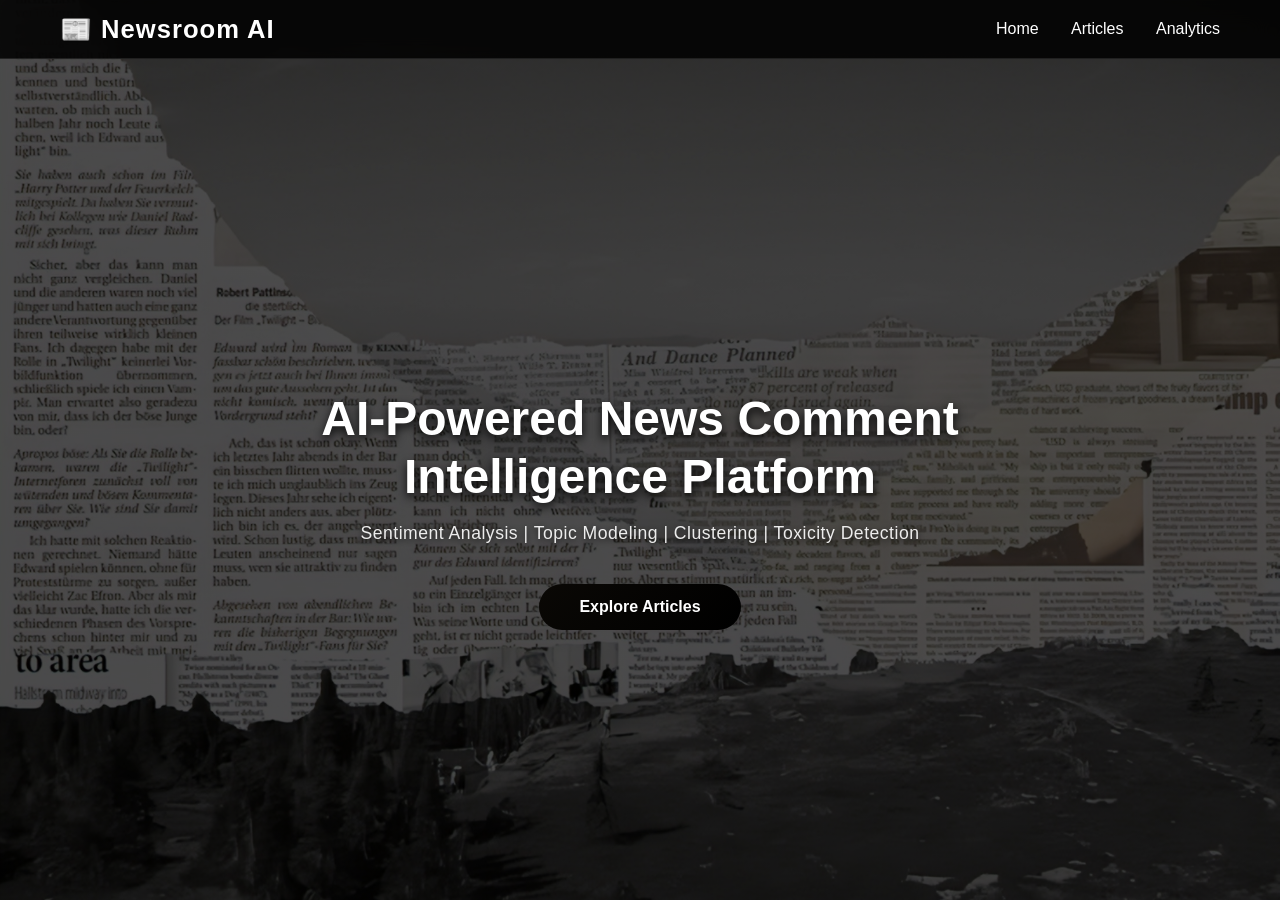
<file: templates/index.html>
<!DOCTYPE html>
<html lang="en">

<head>
  <meta charset="UTF-8">
  <title>Newsroom AI Intelligence</title>
  <link rel="stylesheet" href="/static/css/style.css">
</head>

<body>

  <!-- Navigation Bar -->
  <nav>
    <div class="logo">📰 Newsroom AI</div>
    <div class="nav-links">
      <a href="/">Home</a>
      <a href="/articles">Articles</a>
      <a href="/analytics">Analytics</a>
    </div>
  </nav>

  <!-- Hero Section -->
  <section class="hero">
    <h1>AI-Powered News Comment Intelligence Platform</h1>
    <p>
      Sentiment Analysis | Topic Modeling | Clustering | Toxicity Detection
    </p>
    <button onclick="goArticles()">Explore Articles</button>
  </section>

  <!-- JavaScript -->
  <script src="/static/js/app.js?v=1.1"></script>

</body>

</html>
</file>
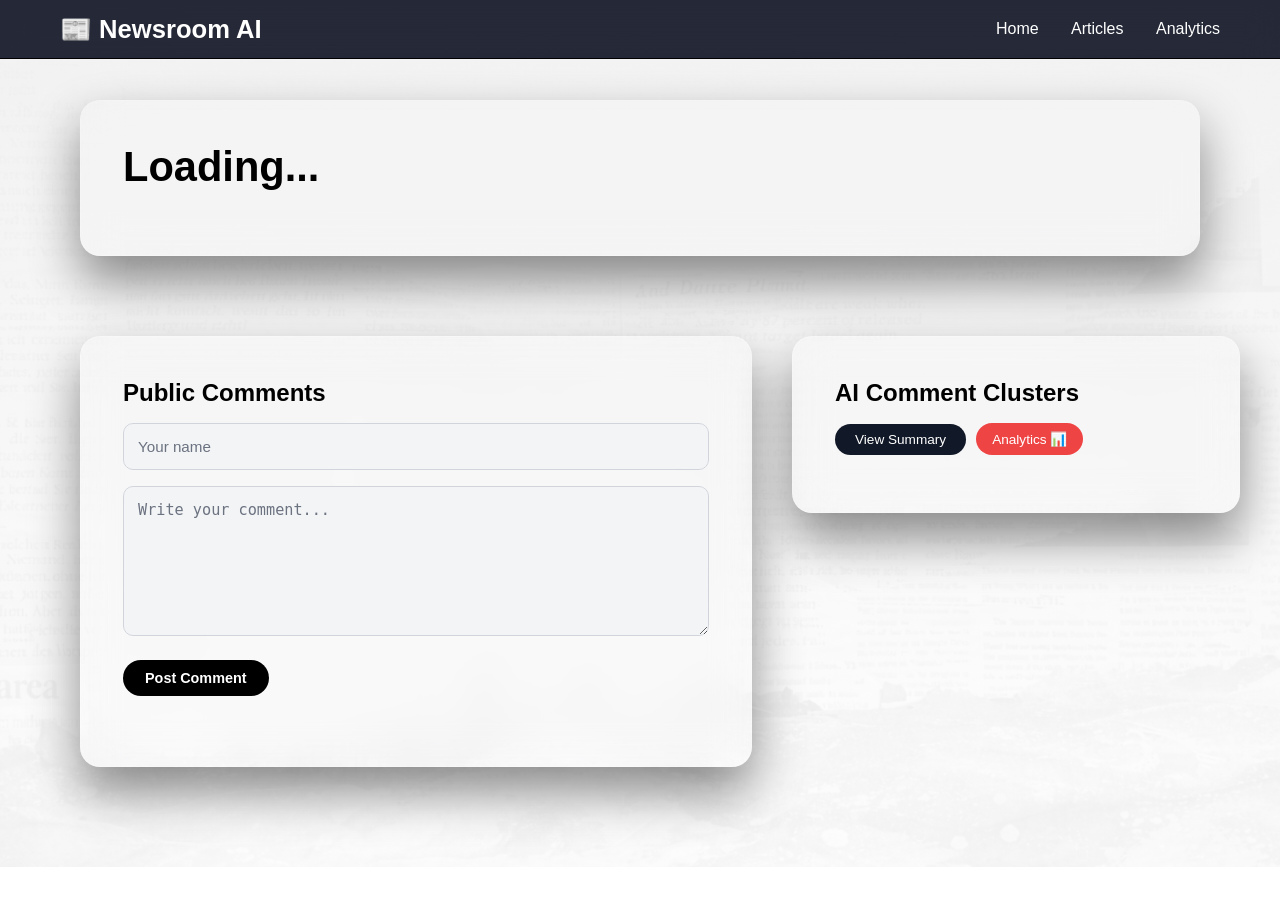
<file: article.html>
<!DOCTYPE html>
<html lang="en">

<head>
  <meta charset="UTF-8">
  <title>Article</title>

  <link rel="stylesheet" href="css/style2.css">
  <link rel="stylesheet" href="css/style1.css">

  <style>
    .comments-summary-layout {
      display: flex;
      gap: 40px;
      align-items: flex-start;
    }

    .comments-section {
      flex: 0 0 60%;
    }

    .summary-section {
      flex: 0 0 40%;
    }

    .cluster-box {
      background: rgba(255, 255, 255, 0.08);
      padding: 16px;
      border-radius: 12px;
      margin-bottom: 20px;
      transition: transform 0.2s ease;
    }

    .cluster-box:hover {
      transform: translateY(-3px);
    }

    .cluster-box h4 {
      font-size: 1rem;
      color: #00c6ff;
      display: flex;
      justify-content: space-between;
      align-items: center;
    }

    .cluster-percentage {
      background: #00c6ff;
      color: black;
      padding: 3px 8px;
      border-radius: 8px;
      font-size: 0.75rem;
      font-weight: bold;
    }

    @media (max-width: 900px) {
      .comments-summary-layout {
        flex-direction: column;
      }

      .comments-section,
      .summary-section {
        flex: 100%;
      }
    }
  </style>
</head>

<body>

  <nav>
    <div class="logo">📰 Newsroom AI</div>
    <div class="nav-links">
      <a href="index.html">Home</a>
      <a href="articles.html">Articles</a>
      <a href="analytics.html">Analytics</a>
    </div>
  </nav>

  <main class="analytics-container">

    <!-- ARTICLE -->
    <section class="glass article-section">
      <h1 id="article-title">Loading...</h1>
      <div id="article-content"></div>
    </section>

    <div class="comments-summary-layout">

      <!-- COMMENTS -->
      <section class="glass comments-section">
        <h2>Public Comments</h2>

        <input type="text" id="username" placeholder="Your name" />
        <textarea id="comment-input" placeholder="Write your comment..."></textarea>

        <button class="action-btn" onclick="postComment()">Post Comment</button>

        <div id="comments-list"></div>
      </section>

      <!-- CLUSTERS -->
      <section class="glass summary-section">
        <h2>AI Comment Clusters</h2>
        <div style="display: flex; gap: 10px; align-items: center;">
          <button class="action-btn small" onclick="loadClusters()">View Summary</button>
          <a id="analytics-btn" class="action-btn small" href="#"
            style="background:#ef4444; color:white; text-decoration:none; display:inline-flex; align-items:center; justify-content:center; height: 32px; padding: 0 16px;">Analytics
            📊</a>
        </div>
        <div id="clusters-container" style="margin-top:15px;"></div>
      </section>

    </div>

  </main>

  <script>
    const params = new URLSearchParams(window.location.search);
    const articleId = params.get("id");

    if (!articleId) {
      console.error("Article ID missing in URL");
    }

    /* =========================
       LOAD ARTICLE
    ========================= */

    fetch(`http://127.0.0.1:8000/articles/${articleId}`)
      .then(res => res.json())
      .then(article => {
        document.getElementById("article-title").innerText = article.title;

        const contentDiv = document.getElementById("article-content");
        contentDiv.innerHTML = "";

        if (article.content) {
          const p = document.createElement("p");
          p.textContent = article.content;
          contentDiv.appendChild(p);
        }

        if (article.url) {
          const link = document.createElement("a");
          link.href = article.url;
          link.target = "_blank";
          link.innerText = "Read full article on source website →";
          link.style.display = "block";
          link.style.marginTop = "20px";
          link.style.marginTop = "20px";
          contentDiv.appendChild(link);
        }

        // Update Analytics Button Link
        document.getElementById("analytics-btn").href = `analytics.html?article_id=${articleId}`;
      });

    /* =========================
       LOAD COMMENTS
    ========================= */

    function loadComments() {
      fetch(`http://127.0.0.1:8000/articles/${articleId}/comments`)
        .then(res => res.json())
        .then(comments => {
          const list = document.getElementById("comments-list");
          list.innerHTML = "";

          if (!comments || comments.length === 0) {
            list.innerHTML = "<p style='opacity:0.6;'>No comments yet.</p>";
            return;
          }

          comments.forEach(c => {
            const div = document.createElement("div");
            div.className = "user-comment";
            div.textContent = c.text;
            list.appendChild(div);
          });
        })
        .catch(err => {
          console.error("Failed to load comments", err);
        });
    }

    loadComments();

    /* =========================
       POST COMMENT
    ========================= */

    function postComment() {
      const name = document.getElementById("username").value.trim();
      const text = document.getElementById("comment-input").value.trim();

      if (!name || !text) {
        alert("Enter name and comment");
        return;
      }

      const finalText = `${name}: ${text}`;

      fetch(`http://127.0.0.1:8000/articles/${articleId}/comments`, {
        method: "POST",
        headers: { "Content-Type": "application/json" },
        body: JSON.stringify({ text: finalText })
      })
        .then(() => {
          document.getElementById("comment-input").value = "";
          loadComments();
        })
        .catch(err => {
          console.error("Failed to post comment", err);
        });
    }

    /* =========================
       LOAD CLUSTERS
    ========================= */

    function loadClusters() {
      const container = document.getElementById("clusters-container");
      container.innerHTML = "Analyzing comments...";

      fetch(`http://127.0.0.1:8000/articles/${articleId}/clusters`)
        .then(res => res.json())
        .then(data => {

          if (data.error) {
            container.innerHTML = data.error;
            return;
          }

          data.sort((a, b) => b.percentage - a.percentage);

          container.innerHTML = "";

          data.forEach(cluster => {
            const box = document.createElement("div");
            box.className = "cluster-box";

            const headlineRow = document.createElement("h4");
            headlineRow.innerHTML = `
            ${cluster.headline}
            <span class="cluster-percentage">${cluster.percentage}%</span>
          `;

            box.appendChild(headlineRow);
            container.appendChild(box);
          });
        })
        .catch(err => {
          container.innerHTML = "Failed to load clusters.";
          console.error(err);
        });
    }

  </script>

</body>

</html>
</file>
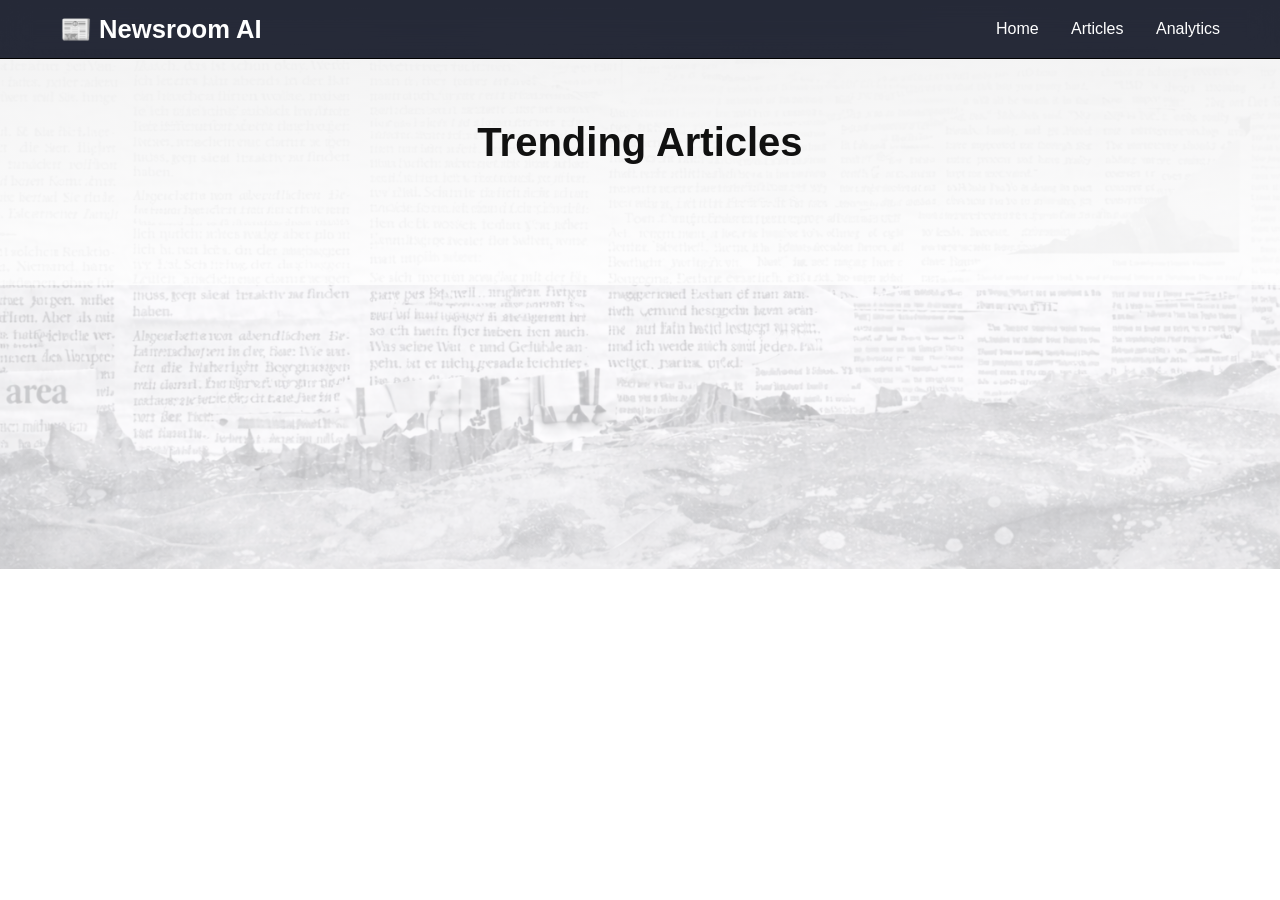
<file: articles.html>
<!DOCTYPE html>
<html lang="en">

<head>
  <meta charset="UTF-8">
  <title>Articles</title>
  <link rel="stylesheet" href="css/style1.css">
</head>

<body>

  <nav>
    <div class="logo">📰 Newsroom AI</div>
    <div class="nav-links">
      <a href="index.html">Home</a>
      <a href="articles.html">Articles</a>
      <a href="analytics.html">Analytics</a>
    </div>
  </nav>

  <h2 class="page-title">Trending Articles</h2>

  <!-- 🔽 Articles from backend will load here -->
  <section class="articles-grid" id="articles-container">
    <!-- Dynamic article cards -->
  </section>

  <script src="js/app1.js"></script>
</body>

</html>
</file>
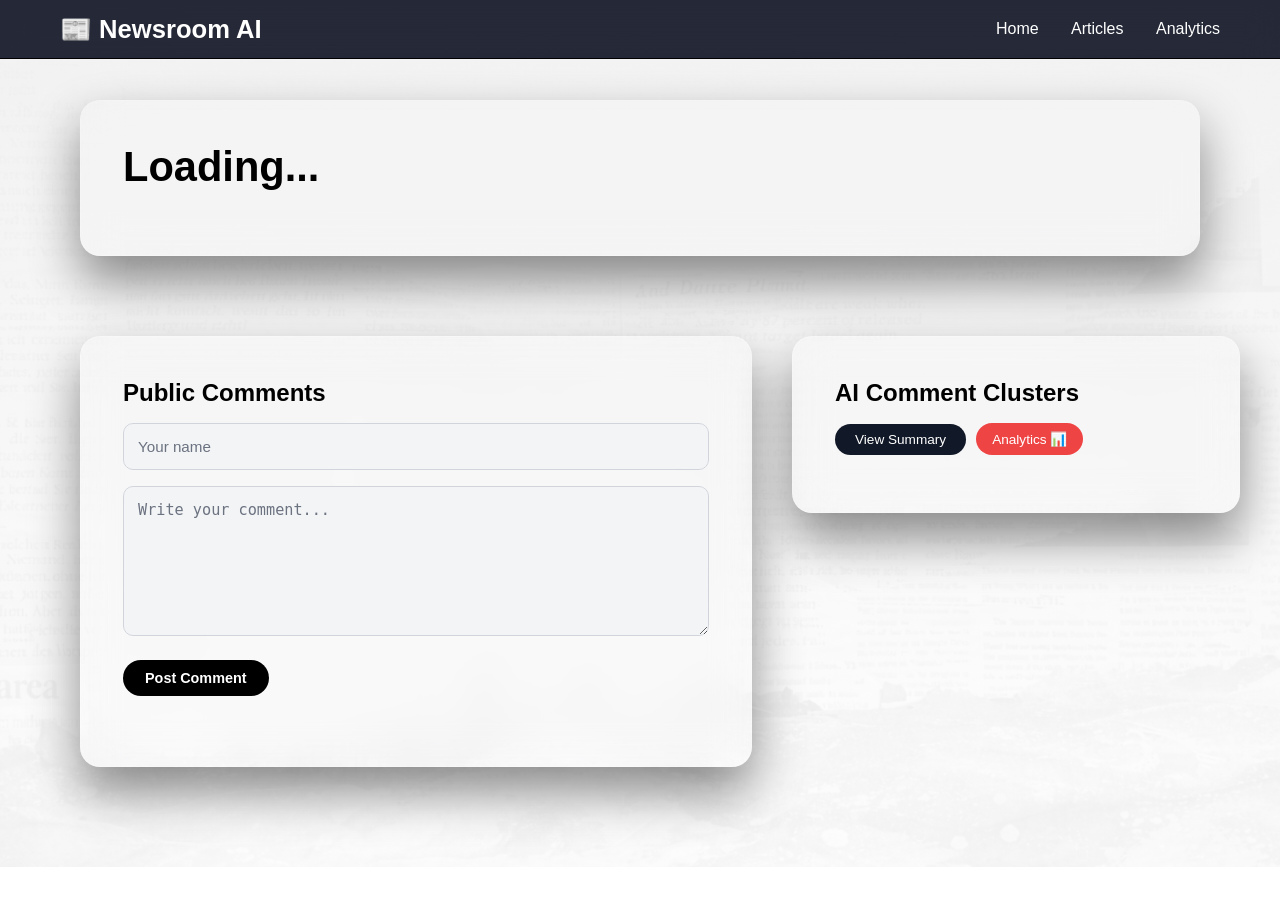
<file: templates/article.html>
<!DOCTYPE html>
<html lang="en">

<head>
  <meta charset="UTF-8">
  <title>Article</title>

  <link rel="stylesheet" href="/static/css/style2.css">
  <link rel="stylesheet" href="/static/css/style1.css">

  <style>
    .comments-summary-layout {
      display: flex;
      gap: 40px;
      align-items: flex-start;
    }

    .comments-section {
      flex: 0 0 60%;
    }

    .summary-section {
      flex: 0 0 40%;
    }

    .cluster-box {
      background: rgba(255, 255, 255, 0.08);
      padding: 16px;
      border-radius: 12px;
      margin-bottom: 20px;
      transition: transform 0.2s ease;
    }

    .cluster-box:hover {
      transform: translateY(-3px);
    }

    .cluster-box h4 {
      font-size: 1rem;
      color: #00c6ff;
      display: flex;
      justify-content: space-between;
      align-items: center;
    }

    .cluster-percentage {
      background: #00c6ff;
      color: black;
      padding: 3px 8px;
      border-radius: 8px;
      font-size: 0.75rem;
      font-weight: bold;
    }

    @media (max-width: 900px) {
      .comments-summary-layout {
        flex-direction: column;
      }

      .comments-section,
      .summary-section {
        flex: 100%;
      }
    }
  </style>
</head>

<body>

  <nav>
    <div class="logo">📰 Newsroom AI</div>
    <div class="nav-links">
      <a href="/">Home</a>
      <a href="/articles">Articles</a>
      <a href="/analytics">Analytics</a>
    </div>
  </nav>

  <main class="analytics-container">

    <!-- ARTICLE -->
    <section class="glass article-section">
      <h1 id="article-title">Loading...</h1>
      <div id="article-content"></div>
    </section>

    <div class="comments-summary-layout">

      <!-- COMMENTS -->
      <section class="glass comments-section">
        <h2>Public Comments</h2>

        <input type="text" id="username" placeholder="Your name" />
        <textarea id="comment-input" placeholder="Write your comment..."></textarea>

        <button class="action-btn" onclick="postComment()">Post Comment</button>

        <div id="comments-list"></div>
      </section>

      <!-- CLUSTERS -->
      <section class="glass summary-section">
        <h2>AI Comment Clusters</h2>
        <div style="display: flex; gap: 10px; align-items: center;">
          <button class="action-btn small" onclick="loadClusters()">View Summary</button>
          <a id="analytics-btn" class="action-btn small" href="#"
            style="background:#ef4444; color:white; text-decoration:none; display:inline-flex; align-items:center; justify-content:center; height: 32px; padding: 0 16px;">Analytics
            📊</a>
        </div>
        <div id="clusters-container" style="margin-top:15px;"></div>
      </section>

    </div>

  </main>

  <script>
    const params = new URLSearchParams(window.location.search);
    const articleId = params.get("id");

    if (!articleId) {
      console.error("Article ID missing in URL");
    }

    /* =========================
       LOAD ARTICLE
    ========================= */

    fetch(`http://127.0.0.1:8000/articles/${articleId}`)
      .then(res => res.json())
      .then(article => {
        document.getElementById("article-title").innerText = article.title;

        const contentDiv = document.getElementById("article-content");
        contentDiv.innerHTML = "";

        if (article.content) {
          const p = document.createElement("p");
          p.textContent = article.content;
          contentDiv.appendChild(p);
        }

        if (article.url) {
          const link = document.createElement("a");
          link.href = article.url;
          link.target = "_blank";
          link.innerText = "Read full article on source website →";
          link.style.display = "block";
          link.style.marginTop = "20px";
          link.style.marginTop = "20px";
          contentDiv.appendChild(link);
        }

        // Update Analytics Button Link
        document.getElementById("analytics-btn").href = `/analytics?article_id=${articleId}`;
      });

    /* =========================
       LOAD COMMENTS
    ========================= */

    function loadComments() {
      fetch(`http://127.0.0.1:8000/articles/${articleId}/comments`)
        .then(res => res.json())
        .then(comments => {
          const list = document.getElementById("comments-list");
          list.innerHTML = "";

          if (!comments || comments.length === 0) {
            list.innerHTML = "<p style='opacity:0.6;'>No comments yet.</p>";
            return;
          }

          comments.forEach(c => {
            const div = document.createElement("div");
            div.className = "user-comment";
            div.textContent = c.text;
            list.appendChild(div);
          });
        })
        .catch(err => {
          console.error("Failed to load comments", err);
        });
    }

    loadComments();

    /* =========================
       POST COMMENT
    ========================= */

    function postComment() {
      const name = document.getElementById("username").value.trim();
      const text = document.getElementById("comment-input").value.trim();

      if (!name || !text) {
        alert("Enter name and comment");
        return;
      }

      const finalText = `${name}: ${text}`;

      fetch(`http://127.0.0.1:8000/articles/${articleId}/comments`, {
        method: "POST",
        headers: { "Content-Type": "application/json" },
        body: JSON.stringify({ text: finalText })
      })
        .then(() => {
          document.getElementById("comment-input").value = "";
          loadComments();
        })
        .catch(err => {
          console.error("Failed to post comment", err);
        });
    }

    /* =========================
       LOAD CLUSTERS
    ========================= */

    function loadClusters() {
      const container = document.getElementById("clusters-container");
      container.innerHTML = "Analyzing comments...";

      fetch(`http://127.0.0.1:8000/articles/${articleId}/clusters`)
        .then(res => res.json())
        .then(data => {

          if (data.error) {
            container.innerHTML = data.error;
            return;
          }

          data.sort((a, b) => b.percentage - a.percentage);

          container.innerHTML = "";

          data.forEach(cluster => {
            const box = document.createElement("div");
            box.className = "cluster-box";

            const headlineRow = document.createElement("h4");
            headlineRow.innerHTML = `
            ${cluster.headline}
            <span class="cluster-percentage">${cluster.percentage}%</span>
          `;

            box.appendChild(headlineRow);
            container.appendChild(box);
          });
        })
        .catch(err => {
          container.innerHTML = "Failed to load clusters.";
          console.error(err);
        });
    }

  </script>

</body>

</html>
</file>
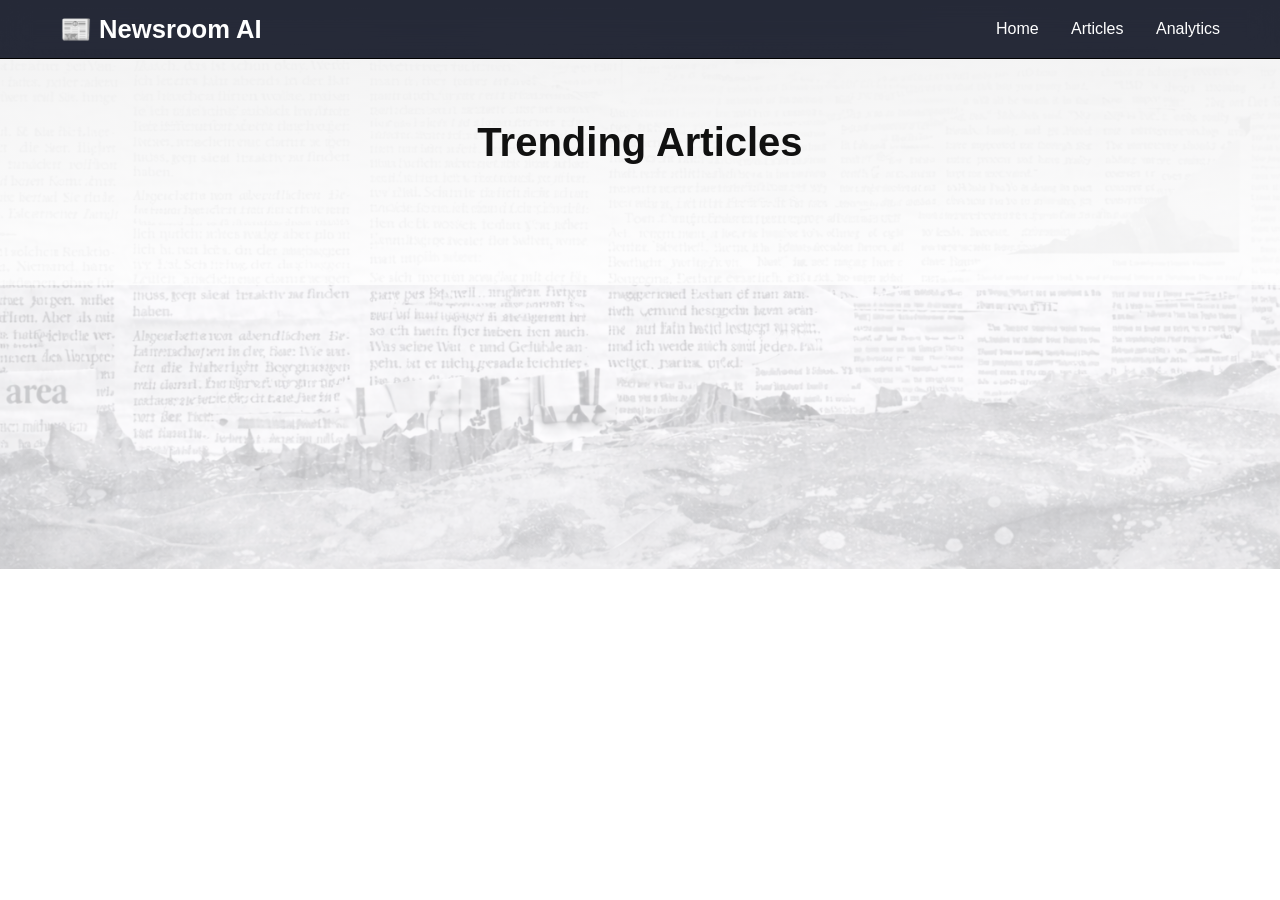
<file: templates/articles.html>
﻿<!DOCTYPE html>
<html lang="en">

<head>
  <meta charset="UTF-8">
  <title>Articles</title>
  <link rel="stylesheet" href="/static/css/style1.css">
</head>

<body>

  <nav>
    <div class="logo">📰 Newsroom AI</div>
    <div class="nav-links">
      <a href="/">Home</a>
      <a href="/articles">Articles</a>
      <a href="/analytics">Analytics</a>
    </div>
  </nav>

  <h2 class="page-title">Trending Articles</h2>

  <!-- 🔽 Articles from backend will load here -->
  <section class="articles-grid" id="articles-container">
    <!-- Dynamic article cards -->
  </section>

  <script src="/static/js/app1.js?v=1.1"></script>
</body>

</html>
</file>
<file: static/css/style.css>
/* =========================
   GLOBAL RESET & VARIABLES
========================= */
:root {
  --primary: #1e3c72;
  --secondary: #2a5298;
  --accent: #f39c12;
  --text-light: #ffffff;
  --text-dark: #222;
  --bg-dark: #0f172a;

  --hindu-blue: #003366;
  --hindu-maroon: #800000;
  --hindu-gold: #cfa44a;
}

* {
  margin: 0;
  padding: 0;
  box-sizing: border-box;
}

/* =========================
   BODY + BACKGROUND
========================= */
body {
  font-family: "Segoe UI", sans-serif;
  background:
    linear-gradient(rgba(0, 0, 0, 0.7), rgba(0, 0, 0, 0.7)),
    url("../images/newsroom-bg.jpg");
  background-size: cover;
  background-position: center;
  background-repeat: no-repeat;
  color: var(--text-light);
}

/* =========================
   CURSOR
========================= */
a,
button {
  cursor: pointer;
}

/* =========================
   NAVBAR
========================= */
nav {
  position: fixed;
  top: 0;
  width: 100%;
  padding: 14px 60px;
  display: flex;
  justify-content: space-between;
  align-items: center;
  backdrop-filter: blur(14px);
  background: rgba(0, 0, 0, 0.85);
  border-bottom: 1px solid rgba(255, 255, 255, 0.1);
  z-index: 1000;
  animation: slideDown 1s ease;
}

@keyframes slideDown {
  from {
    opacity: 0;
    transform: translateY(-40px);
  }
  to {
    opacity: 1;
    transform: translateY(0);
  }
}

/* LOGO */
.logo {
  font-size: 1.6rem;
  font-weight: 700;
  letter-spacing: 1px;
  color: #ffffff;
  text-shadow: 0 1px 2px rgba(0, 0, 0, 0.6);
}

/* NAV LINKS */
.nav-links a {
  margin-left: 28px;
  text-decoration: none;
  color: var(--text-light);
  font-weight: 500;
  position: relative;
  transition: color 0.3s ease;
}

.nav-links a::after {
  content: "";
  position: absolute;
  left: 0;
  bottom: -6px;
  width: 0%;
  height: 2px;
  background: var(--accent);
  transition: width 0.3s ease;
}

.nav-links a:hover {
  color: #ffffff;
}

.nav-links a:hover::after {
  width: 100%;
}

/* =========================
   HERO SECTION
========================= */
.hero {
  height: 100vh;
  padding-top: 120px;
  display: flex;
  flex-direction: column;
  justify-content: center;
  align-items: center;
  text-align: center;
  animation: fadeIn 1.5s ease;
}

@keyframes fadeIn {
  from {
    opacity: 0;
    transform: translateY(40px);
  }
  to {
    opacity: 1;
    transform: translateY(0);
  }
}

/* HERO TEXT */
.hero h1 {
  font-size: 3rem;
  max-width: 900px;
  line-height: 1.2;
  color: #ffffff;
  text-shadow: 0 4px 10px rgba(0, 0, 0, 0.9);
}

.hero p {
  margin-top: 18px;
  font-size: 1.1rem;
  color: #ffffff;
  opacity: 0.9;
  letter-spacing: 0.5px;
  text-shadow: 0 2px 6px rgba(0, 0, 0, 0.8);
}

/* =========================
   BUTTON
========================= */
.hero button {
  margin-top: 40px;
  padding: 14px 40px;
  font-size: 1rem;
  font-weight: 600;
  color: #ffffff;
  background: linear-gradient(
    135deg,
    #0a0805,
    #000000
  );
  border: none;
  border-radius: 30px;
  position: relative;
  overflow: hidden;
  transition: transform 0.3s ease, box-shadow 0.3s ease;
}

.hero button::before {
  padding: 10px 24px;
  font-size: 0.9rem;
  font-weight: 600;
  border: none;
  border-radius: 22px;
  background: #000000;   /* black background */
  color: #ffffff;        /* white text */
  cursor: pointer;
  transition: transform 0.3s ease, box-shadow 0.3s ease;
}



.hero button:hover::before {
  left: 100%;
}

.hero button:hover {
  transform: translateY(-3px);
  box-shadow: 0 10px 26px rgba(169, 166, 166, 0.45);
}

/* =========================
   RESPONSIVE
========================= */
@media (max-width: 768px) {
  nav {
    padding: 14px 30px;
  }

  .hero h1 {
    font-size: 2.2rem;
  }

  .nav-links a {
    margin-left: 16px;
  }
}
</file>
<file: css/style2.css>
/* =========================
   DESIGN SYSTEM
========================= */
:root {
  --accent: #f4b41a;
  --accent-soft: rgba(244, 180, 26, 0.25);
  --bg-dark: #ffffff;
  --glass: rgba(255, 255, 255, 0.08);
  --border: rgba(255, 255, 255, 0.15);
  --text-muted: rgba(255, 255, 255, 0.75);

  --primary-blue: #000000;
  --primary-blue-dark: #000000;
  --neutral-dark: #111827;
  --input-bg: #f3f4f6;
  --input-border: #d1d5db;
  --input-text: #111827;
  --placeholder: #6b7280;
}

* {
  margin: 0;
  padding: 0;
  box-sizing: border-box;
}

body {
  font-family: "Segoe UI", system-ui, sans-serif;
  background: radial-gradient(circle at top, #0b1224, var(--bg-dark));
  color: rgb(0, 0, 0);
  overflow-x: hidden;
}

/* =========================
   LAYOUT
========================= */
.analytics-container {
  max-width: 1200px;
  margin: 100px auto;
  padding: 0 40px;
  display: flex;
  flex-direction: column;
  gap: 80px;
}

/* =========================
   GLASS CARD
========================= */
.glass {
  padding: 42px;
  background: var(--glass);
  border-radius: 20px;
  border: 1px solid var(--border);
  backdrop-filter: blur(18px);
  box-shadow: 0 25px 50px rgba(0, 0, 0, 0.45);
  opacity: 0;
  transform: translateY(50px);
  animation: reveal 1.2s ease forwards;
}

@keyframes reveal {
  to {
    opacity: 1;
    transform: translateY(0);
  }
}

/* =========================
   ARTICLE
========================= */
.article-section h1 {
  font-size: 2.6rem;
  margin-bottom: 22px;
  color: #000000;
  font-weight: 700;
}

.article-section p {
  line-height: 1.9;
  color: var(--text-muted);
  font-size: 1.05rem;
}

/* =========================
   COMMENTS INPUTS
========================= */
.comments-section input,
.comments-section textarea {
  width: 100%;
  margin-top: 16px;
  padding: 14px;
  border-radius: 10px;
  border: 1px solid var(--input-border);
  background-color: var(--input-bg);
  color: var(--input-text);
  font-size: 0.95rem;
  transition: border 0.25s ease, box-shadow 0.25s ease;
}

.comments-section textarea {
  height: 150px;
}

.comments-section textarea::placeholder,
.comments-section input::placeholder {
  color: var(--placeholder);
}

.comments-section input:focus,
.comments-section textarea:focus {
  outline: none;
  border-color: var(--primary-blue);
  box-shadow: 0 0 0 2px rgb(255, 255, 255);
}

/* =========================
   COMMENTS LIST
========================= */
#comments-list {
  margin-top: 28px;
  display: flex;
  flex-direction: column;
  gap: 16px;
}

.user-comment {
  padding: 16px 18px;
  background: rgb(255, 255, 255);
  border-left: 4px solid var(--primary-blue);
  border-radius: 12px;
  font-size: 0.9rem;
  line-height: 1.5;
  color: rgb(122, 108, 108);
  transition: background 0.2s ease;
}

.user-comment:hover {
  background: rgb(236, 236, 236);
}

/* =========================
   CLUSTERS
========================= */
#clusters-container {
  margin-top: 20px;
  display: flex;
  flex-direction: column;
  gap: 20px;
}

.cluster-box {
  background: rgba(169, 153, 153, 0.859);
  padding: 18px;
  border-radius: 14px;
  border: 1px solid var(--border);
  transition: transform 0.2s ease, box-shadow 0.2s ease;
}

.cluster-box:hover {
  transform: translateY(-4px);
  box-shadow: 0 10px 25px rgba(130, 122, 122, 0.868);
}

.cluster-box h4 {
  display: flex;
  justify-content: space-between;
  align-items: center;
  font-size: 1rem;
  color: var(--primary-blue);
  margin-bottom: 8px;
}

.cluster-percentage {
  background: var(--primary-blue);
  color: #fffdfd;
  padding: 4px 10px;
  border-radius: 999px;
  font-size: 0.75rem;
  font-weight: 600;
}

/* =========================
   BUTTONS
========================= */

/* Post Comment */
.comments-section .action-btn {
  margin-top: 20px;
  padding: 10px 22px;
  border-radius: 999px;
  border: none;
  background-color: var(--primary-blue);
  color: #ffffff;
  font-size: 0.9rem;
  font-weight: 600;
  cursor: pointer;
  transition: background-color 0.25s ease, box-shadow 0.25s ease;
}

.comments-section .action-btn:hover {
  background-color: var(--primary-blue-dark);
  box-shadow: 0 6px 16px rgb(255, 255, 255);
}

/* View Summary */
.summary-section .action-btn {
  margin-top: 16px;
  padding: 8px 20px;
  border-radius: 999px;
  border: none;
  background-color: var(--neutral-dark);
  color: #ffffff;
  font-size: 0.85rem;
  font-weight: 500;
  cursor: pointer;
  transition: background-color 0.25s ease, box-shadow 0.25s ease;
}

.summary-section .action-btn:hover {
  background-color: #000000;
  box-shadow: 0 6px 14px rgba(0, 0, 0, 0.35);
}

/* =========================
   NAVBAR
========================= */
nav {
  position: fixed;
  top: 0;
  width: 100%;
  padding: 14px 60px;
  display: flex;
  justify-content: space-between;
  align-items: center;
  backdrop-filter: blur(14px);
  background: rgba(15, 23, 42, 0.6);
  border-bottom: 1px solid rgba(255, 255, 255, 0.1);
  z-index: 1000;
}

/* =========================
   RESPONSIVE
========================= */
@media (max-width: 900px) {
  .analytics-container {
    padding: 0 24px;
  }

  .article-section h1 {
    font-size: 2.1rem;
  }
}
</file>
<file: css/style1.css>
/* =========================
   ROOT VARIABLES
========================= */
:root {
  --accent: #000000;
  --text-dark: #000000;
  --text-muted: #000000;
}

/* =========================
   GLOBAL RESET
========================= */
* {
  margin: 0;
  padding: 0;
  box-sizing: border-box;
}

body {
  font-family: "Segoe UI", sans-serif;
  background:
    linear-gradient(
      rgba(241, 241, 241, 0.921),
      rgba(255, 255, 255, 0.75)
    ),
    url("../images/newsroom2-bg.jpg");
  background-size: cover;
  background-position: center;
  background-repeat: no-repeat;
  color: var(--text-dark);
}

/* =========================
   CURSOR
========================= */
a,
button {
  cursor: pointer;
}

/* =========================
   NAVBAR
========================= */
nav {
  position: fixed;
  top: 0;
  width: 100%;
  padding: 14px 60px;
  display: flex;
  justify-content: space-between;
  align-items: center;
  backdrop-filter: blur(14px);
  background: rgba(2, 6, 23, 0.85);
  border-bottom: 1px solid rgb(0, 0, 0);
  z-index: 1000;
  animation: navDrop 1s ease;
}

@keyframes navDrop {
  from {
    transform: translateY(-40px);
    opacity: 0;
  }
  to {
    transform: translateY(0);
    opacity: 1;
  }
}

.logo {
  font-size: 1.6rem;
  font-weight: 700;
  color: #ffffff;
}

.nav-links a {
  margin-left: 28px;
  text-decoration: none;
  color: #ffffff;
  font-weight: 500;
  position: relative;
}

.nav-links a::after {
  content: "";
  position: absolute;
  left: 0;
  bottom: -6px;
  width: 0%;
  height: 2px;
  background: var(--accent);
  transition: width 0.3s ease;
}

.nav-links a:hover::after {
  width: 100%;
}

/* =========================
   PAGE TITLE
========================= */
.page-title {
  margin-top: 120px;
  text-align: center;
  font-size: 2.5rem;
  font-weight: 700;
  color: #111111;
  animation: fadeUp 1.2s ease;
}

@keyframes fadeUp {
  from {
    opacity: 0;
    transform: translateY(30px);
  }
  to {
    opacity: 1;
    transform: translateY(0);
  }
}

/* =========================
   ARTICLES GRID
========================= */
.articles-grid {
  margin: 60px auto;
  padding: 0 60px;
  max-width: 1200px;
  display: grid;
  grid-template-columns: repeat(auto-fit, minmax(280px, 1fr));
  gap: 30px;
}

/* =========================
   ARTICLE CARD
========================= */
.article-card {
  background: rgba(255, 255, 255, 0.85);
  border: 1px solid rgba(0, 0, 0, 0.08);
  border-radius: 18px;
  padding: 26px;
  backdrop-filter: blur(10px);
  box-shadow: 0 12px 30px rgba(0,0,0,0.12);
  transform: translateY(40px);
  opacity: 0;
  animation: cardReveal 0.8s ease forwards;
}

.article-card:nth-child(1) { animation-delay: 0.2s; }
.article-card:nth-child(2) { animation-delay: 0.4s; }
.article-card:nth-child(3) { animation-delay: 0.6s; }

@keyframes cardReveal {
  to {
    transform: translateY(0);
    opacity: 1;
  }
}

.article-card:hover {
  transform: translateY(-8px);
  box-shadow: 0 18px 35px rgba(0, 0, 0, 0.18);
}

/* =========================
   CARD CONTENT
========================= */
.article-card h3 {
  font-size: 1.3rem;
  margin-bottom: 10px;
  line-height: 1.3;
  color: #111111;
}

.article-card p {
  font-size: 0.95rem;
  color: #333333;
  margin-bottom: 24px;
}

/* =========================
   READ MORE BUTTON
========================= */
.article-card button {
  padding: 10px 24px;
  font-size: 0.9rem;
  font-weight: 600;
  border: none;
  border-radius: 22px;
  background: #000000;   /* black background */
  color: #ffffff;        /* white text */
  cursor: pointer;
  transition: transform 0.3s ease, box-shadow 0.3s ease;
}

.article-card button:hover {
  transform: scale(1.05);
  box-shadow: 0 8px 20px rgba(0, 0, 0, 0.35);
}

/* =========================
   RESPONSIVE
========================= */
@media (max-width: 768px) {
  nav {
    padding: 14px 30px;
  }

  .articles-grid {
    padding: 0 30px;
  }

  .page-title {
    font-size: 2rem;
  }
}
</file>
<file: static/css/style2.css>
/* =========================
   DESIGN SYSTEM
========================= */
:root {
  --accent: #f4b41a;
  --accent-soft: rgba(244, 180, 26, 0.25);
  --bg-dark: #ffffff;
  --glass: rgba(255, 255, 255, 0.08);
  --border: rgba(255, 255, 255, 0.15);
  --text-muted: rgba(255, 255, 255, 0.75);

  --primary-blue: #000000;
  --primary-blue-dark: #000000;
  --neutral-dark: #111827;
  --input-bg: #f3f4f6;
  --input-border: #d1d5db;
  --input-text: #111827;
  --placeholder: #6b7280;
}

* {
  margin: 0;
  padding: 0;
  box-sizing: border-box;
}

body {
  font-family: "Segoe UI", system-ui, sans-serif;
  background: radial-gradient(circle at top, #0b1224, var(--bg-dark));
  color: rgb(0, 0, 0);
  overflow-x: hidden;
}

/* =========================
   LAYOUT
========================= */
.analytics-container {
  max-width: 1200px;
  margin: 100px auto;
  padding: 0 40px;
  display: flex;
  flex-direction: column;
  gap: 80px;
}

/* =========================
   GLASS CARD
========================= */
.glass {
  padding: 42px;
  background: var(--glass);
  border-radius: 20px;
  border: 1px solid var(--border);
  backdrop-filter: blur(18px);
  box-shadow: 0 25px 50px rgba(0, 0, 0, 0.45);
  opacity: 0;
  transform: translateY(50px);
  animation: reveal 1.2s ease forwards;
}

@keyframes reveal {
  to {
    opacity: 1;
    transform: translateY(0);
  }
}

/* =========================
   ARTICLE
========================= */
.article-section h1 {
  font-size: 2.6rem;
  margin-bottom: 22px;
  color: #000000;
  font-weight: 700;
}

.article-section p {
  line-height: 1.9;
  color: var(--text-muted);
  font-size: 1.05rem;
}

/* =========================
   COMMENTS INPUTS
========================= */
.comments-section input,
.comments-section textarea {
  width: 100%;
  margin-top: 16px;
  padding: 14px;
  border-radius: 10px;
  border: 1px solid var(--input-border);
  background-color: var(--input-bg);
  color: var(--input-text);
  font-size: 0.95rem;
  transition: border 0.25s ease, box-shadow 0.25s ease;
}

.comments-section textarea {
  height: 150px;
}

.comments-section textarea::placeholder,
.comments-section input::placeholder {
  color: var(--placeholder);
}

.comments-section input:focus,
.comments-section textarea:focus {
  outline: none;
  border-color: var(--primary-blue);
  box-shadow: 0 0 0 2px rgb(255, 255, 255);
}

/* =========================
   COMMENTS LIST
========================= */
#comments-list {
  margin-top: 28px;
  display: flex;
  flex-direction: column;
  gap: 16px;
}

.user-comment {
  padding: 16px 18px;
  background: rgb(255, 255, 255);
  border-left: 4px solid var(--primary-blue);
  border-radius: 12px;
  font-size: 0.9rem;
  line-height: 1.5;
  color: rgb(122, 108, 108);
  transition: background 0.2s ease;
}

.user-comment:hover {
  background: rgb(236, 236, 236);
}

/* =========================
   CLUSTERS
========================= */
#clusters-container {
  margin-top: 20px;
  display: flex;
  flex-direction: column;
  gap: 20px;
}

.cluster-box {
  background: rgba(169, 153, 153, 0.859);
  padding: 18px;
  border-radius: 14px;
  border: 1px solid var(--border);
  transition: transform 0.2s ease, box-shadow 0.2s ease;
}

.cluster-box:hover {
  transform: translateY(-4px);
  box-shadow: 0 10px 25px rgba(130, 122, 122, 0.868);
}

.cluster-box h4 {
  display: flex;
  justify-content: space-between;
  align-items: center;
  font-size: 1rem;
  color: var(--primary-blue);
  margin-bottom: 8px;
}

.cluster-percentage {
  background: var(--primary-blue);
  color: #fffdfd;
  padding: 4px 10px;
  border-radius: 999px;
  font-size: 0.75rem;
  font-weight: 600;
}

/* =========================
   BUTTONS
========================= */

/* Post Comment */
.comments-section .action-btn {
  margin-top: 20px;
  padding: 10px 22px;
  border-radius: 999px;
  border: none;
  background-color: var(--primary-blue);
  color: #ffffff;
  font-size: 0.9rem;
  font-weight: 600;
  cursor: pointer;
  transition: background-color 0.25s ease, box-shadow 0.25s ease;
}

.comments-section .action-btn:hover {
  background-color: var(--primary-blue-dark);
  box-shadow: 0 6px 16px rgb(255, 255, 255);
}

/* View Summary */
.summary-section .action-btn {
  margin-top: 16px;
  padding: 8px 20px;
  border-radius: 999px;
  border: none;
  background-color: var(--neutral-dark);
  color: #ffffff;
  font-size: 0.85rem;
  font-weight: 500;
  cursor: pointer;
  transition: background-color 0.25s ease, box-shadow 0.25s ease;
}

.summary-section .action-btn:hover {
  background-color: #000000;
  box-shadow: 0 6px 14px rgba(0, 0, 0, 0.35);
}

/* =========================
   NAVBAR
========================= */
nav {
  position: fixed;
  top: 0;
  width: 100%;
  padding: 14px 60px;
  display: flex;
  justify-content: space-between;
  align-items: center;
  backdrop-filter: blur(14px);
  background: rgba(15, 23, 42, 0.6);
  border-bottom: 1px solid rgba(255, 255, 255, 0.1);
  z-index: 1000;
}

/* =========================
   RESPONSIVE
========================= */
@media (max-width: 900px) {
  .analytics-container {
    padding: 0 24px;
  }

  .article-section h1 {
    font-size: 2.1rem;
  }
}
</file>
<file: static/css/style1.css>
/* =========================
   ROOT VARIABLES
========================= */
:root {
  --accent: #000000;
  --text-dark: #000000;
  --text-muted: #000000;
}

/* =========================
   GLOBAL RESET
========================= */
* {
  margin: 0;
  padding: 0;
  box-sizing: border-box;
}

body {
  font-family: "Segoe UI", sans-serif;
  background:
    linear-gradient(
      rgba(241, 241, 241, 0.921),
      rgba(255, 255, 255, 0.75)
    ),
    url("../images/newsroom2-bg.jpg");
  background-size: cover;
  background-position: center;
  background-repeat: no-repeat;
  color: var(--text-dark);
}

/* =========================
   CURSOR
========================= */
a,
button {
  cursor: pointer;
}

/* =========================
   NAVBAR
========================= */
nav {
  position: fixed;
  top: 0;
  width: 100%;
  padding: 14px 60px;
  display: flex;
  justify-content: space-between;
  align-items: center;
  backdrop-filter: blur(14px);
  background: rgba(2, 6, 23, 0.85);
  border-bottom: 1px solid rgb(0, 0, 0);
  z-index: 1000;
  animation: navDrop 1s ease;
}

@keyframes navDrop {
  from {
    transform: translateY(-40px);
    opacity: 0;
  }
  to {
    transform: translateY(0);
    opacity: 1;
  }
}

.logo {
  font-size: 1.6rem;
  font-weight: 700;
  color: #ffffff;
}

.nav-links a {
  margin-left: 28px;
  text-decoration: none;
  color: #ffffff;
  font-weight: 500;
  position: relative;
}

.nav-links a::after {
  content: "";
  position: absolute;
  left: 0;
  bottom: -6px;
  width: 0%;
  height: 2px;
  background: var(--accent);
  transition: width 0.3s ease;
}

.nav-links a:hover::after {
  width: 100%;
}

/* =========================
   PAGE TITLE
========================= */
.page-title {
  margin-top: 120px;
  text-align: center;
  font-size: 2.5rem;
  font-weight: 700;
  color: #111111;
  animation: fadeUp 1.2s ease;
}

@keyframes fadeUp {
  from {
    opacity: 0;
    transform: translateY(30px);
  }
  to {
    opacity: 1;
    transform: translateY(0);
  }
}

/* =========================
   ARTICLES GRID
========================= */
.articles-grid {
  margin: 60px auto;
  padding: 0 60px;
  max-width: 1200px;
  display: grid;
  grid-template-columns: repeat(auto-fit, minmax(280px, 1fr));
  gap: 30px;
}

/* =========================
   ARTICLE CARD
========================= */
.article-card {
  background: rgba(255, 255, 255, 0.85);
  border: 1px solid rgba(0, 0, 0, 0.08);
  border-radius: 18px;
  padding: 26px;
  backdrop-filter: blur(10px);
  box-shadow: 0 12px 30px rgba(0,0,0,0.12);
  transform: translateY(40px);
  opacity: 0;
  animation: cardReveal 0.8s ease forwards;
}

.article-card:nth-child(1) { animation-delay: 0.2s; }
.article-card:nth-child(2) { animation-delay: 0.4s; }
.article-card:nth-child(3) { animation-delay: 0.6s; }

@keyframes cardReveal {
  to {
    transform: translateY(0);
    opacity: 1;
  }
}

.article-card:hover {
  transform: translateY(-8px);
  box-shadow: 0 18px 35px rgba(0, 0, 0, 0.18);
}

/* =========================
   CARD CONTENT
========================= */
.article-card h3 {
  font-size: 1.3rem;
  margin-bottom: 10px;
  line-height: 1.3;
  color: #111111;
}

.article-card p {
  font-size: 0.95rem;
  color: #333333;
  margin-bottom: 24px;
}

/* =========================
   READ MORE BUTTON
========================= */
.article-card button {
  padding: 10px 24px;
  font-size: 0.9rem;
  font-weight: 600;
  border: none;
  border-radius: 22px;
  background: #000000;   /* black background */
  color: #ffffff;        /* white text */
  cursor: pointer;
  transition: transform 0.3s ease, box-shadow 0.3s ease;
}

.article-card button:hover {
  transform: scale(1.05);
  box-shadow: 0 8px 20px rgba(0, 0, 0, 0.35);
}

/* =========================
   RESPONSIVE
========================= */
@media (max-width: 768px) {
  nav {
    padding: 14px 30px;
  }

  .articles-grid {
    padding: 0 30px;
  }

  .page-title {
    font-size: 2rem;
  }
}
</file>
